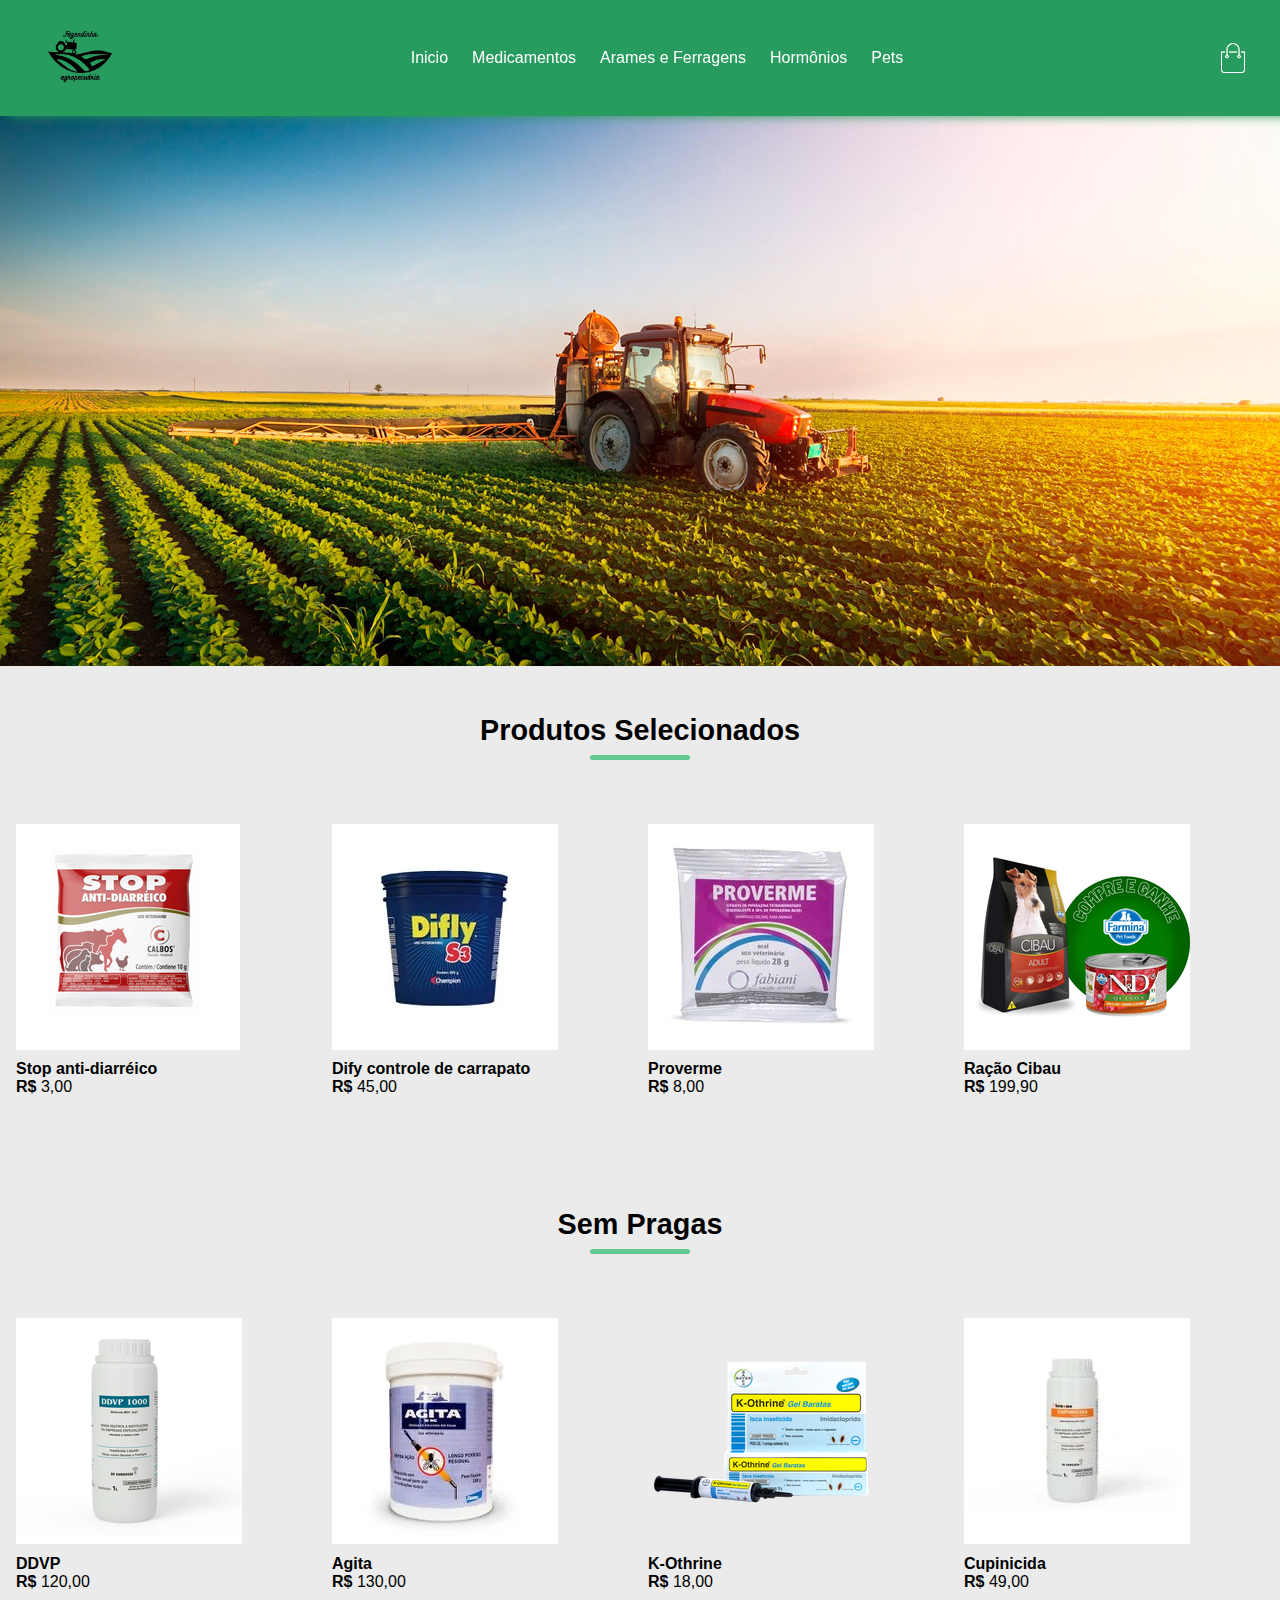
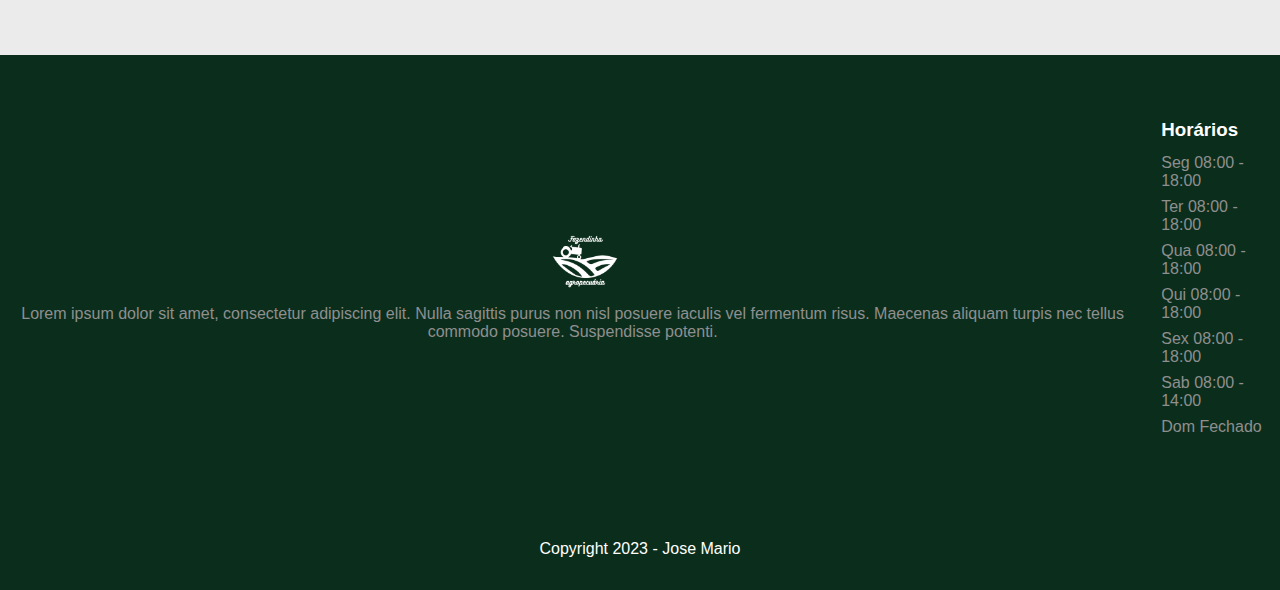
<file: index.html>
<!DOCTYPE html>
<html lang="pt-br">
<head>
    <meta charset="UTF-8">
    <meta name="viewport" content="width=device-width, initial-scale=1.0">
    <link rel="stylesheet" href="style.css">    
    <title>Fazendinha</title>
</head>
<body>
    <div class="navbar show-menu">
        <div class="header-inner-content">        
            <div class="logo">
                <img src="img/logo.png" alt="logo">
            </div>
            <nav>
                <ul>
                    <li><a href="index.html">Inicio</a></li>
                    <li><a href="medicamentos.html">Medicamentos</a></li>
                    <li><a href="arames.html">Arames e Ferragens</a></li>
                    <li><a href="horm.html">Hormônios</a></li>
                    <li><a href="pet.html">Pets</a></li>
                </ul>
            </nav>
            <div class="c-icones">
                <img src="img/cart.png">
                <img src="img/menu.png" class="menu-button">
            </div>
        </div>
    </div>

    <header>
    
    </header>

    <main>
        <div>
            <div class="page-inner-content">
                <h3 class="section-title">Produtos Selecionados</h3>
                <div class="subtitle-underline"></div>
                <div class="cols cols-4">
                    <div class="product">
                        <img src="img/produto1.jpg" alt="">
                        <p class="product-name">Stop anti-diarréico</p>
                        <p class="product-price"><span>R$</span> 3,00</p>
                    </div>
                    <div class="product">
                        <img src="img/produto2.jpg" alt="">
                        <p class="product-name">Dify controle de carrapato</p>
                        <p class="product-price"><span>R$</span> 45,00</p>
                    </div>
                    <div class="product">
                        <img src="img/produto3.jpg" alt="">
                        <p class="product-name">Proverme</p>
                        <p class="product-price"><span>R$</span> 8,00</p>
                    </div>
                    <div class="product">
                        <img src="img/produto4.jpg" alt="">
                        <p class="product-name">Ração Cibau</p>
                        <p class="product-price"><span>R$</span> 199,90</p>
                    </div>
                </div>
            </div>
            <div class="page-inner-content">
                <h3 class="section-title">Sem Pragas</h3>
                <div class="subtitle-underline"></div>
                <div class="cols cols-4">
                    <div class="product">
                        <img src="img/produto5.jpg" alt="">
                        <p class="product-name">DDVP</p>
                        <p class="product-price"><span>R$</span> 120,00</p>
                    </div>
                    <div class="product">
                        <img src="img/produto6.jpg" alt="">
                        <p class="product-name">Agita</p>
                        <p class="product-price"><span>R$</span> 130,00</p>
                    </div>
                    <div class="product">
                        <img src="img/produto7.jpg" alt="">
                        <p class="product-name">K-Othrine</p>
                        <p class="product-price"><span>R$</span> 18,00</p>
                    </div>
                    <div class="product">
                        <img src="img/produto8.jpg" alt="">
                        <p class="product-name">Cupinicida</p>
                        <p class="product-price"><span>R$</span> 49,00</p>
                    </div>
                </div>
            </div>
        </div>
    </main>
    <footer class="gray-background">
        <div class="page-inner-content footer-content">
            <div class="logo-footer">
                <div class="logo">
                    <img src="img/logo-footer.png" alt="logo">
                    <p>Lorem ipsum dolor sit amet, consectetur adipiscing elit. Nulla sagittis purus non nisl posuere iaculis vel fermentum risus. Maecenas aliquam turpis nec tellus commodo posuere. Suspendisse potenti.</p>
                </div>
            </div>
            <div class="links">
                <h3>Horários</h3>
                <ul>
                    <li>Seg 08:00 - 18:00</li>
                    <li>Ter 08:00 - 18:00</li>
                    <li>Qua 08:00 - 18:00</li>
                    <li>Qui 08:00 - 18:00</li>
                    <li>Sex 08:00 - 18:00</li>
                    <li>Sab 08:00 - 14:00</li>
                    <li>Dom Fechado</li>
                </ul>
            </div>
        </div>
        <hr class="page-inner-content">
        <div class="page-inner-content copy">
            <p>Copyright 2023 - Jose Mario</p>
        </div>
    </footer>

    <script>
        const navbar = document.querySelector(".navbar");
        const menubutton = document.querySelector(".menu-button");

        menubutton.addEventListener("click", () =>{
            navbar.classList.toggle("show-menu");
        });
    </script>
</body>
</html>
</file>
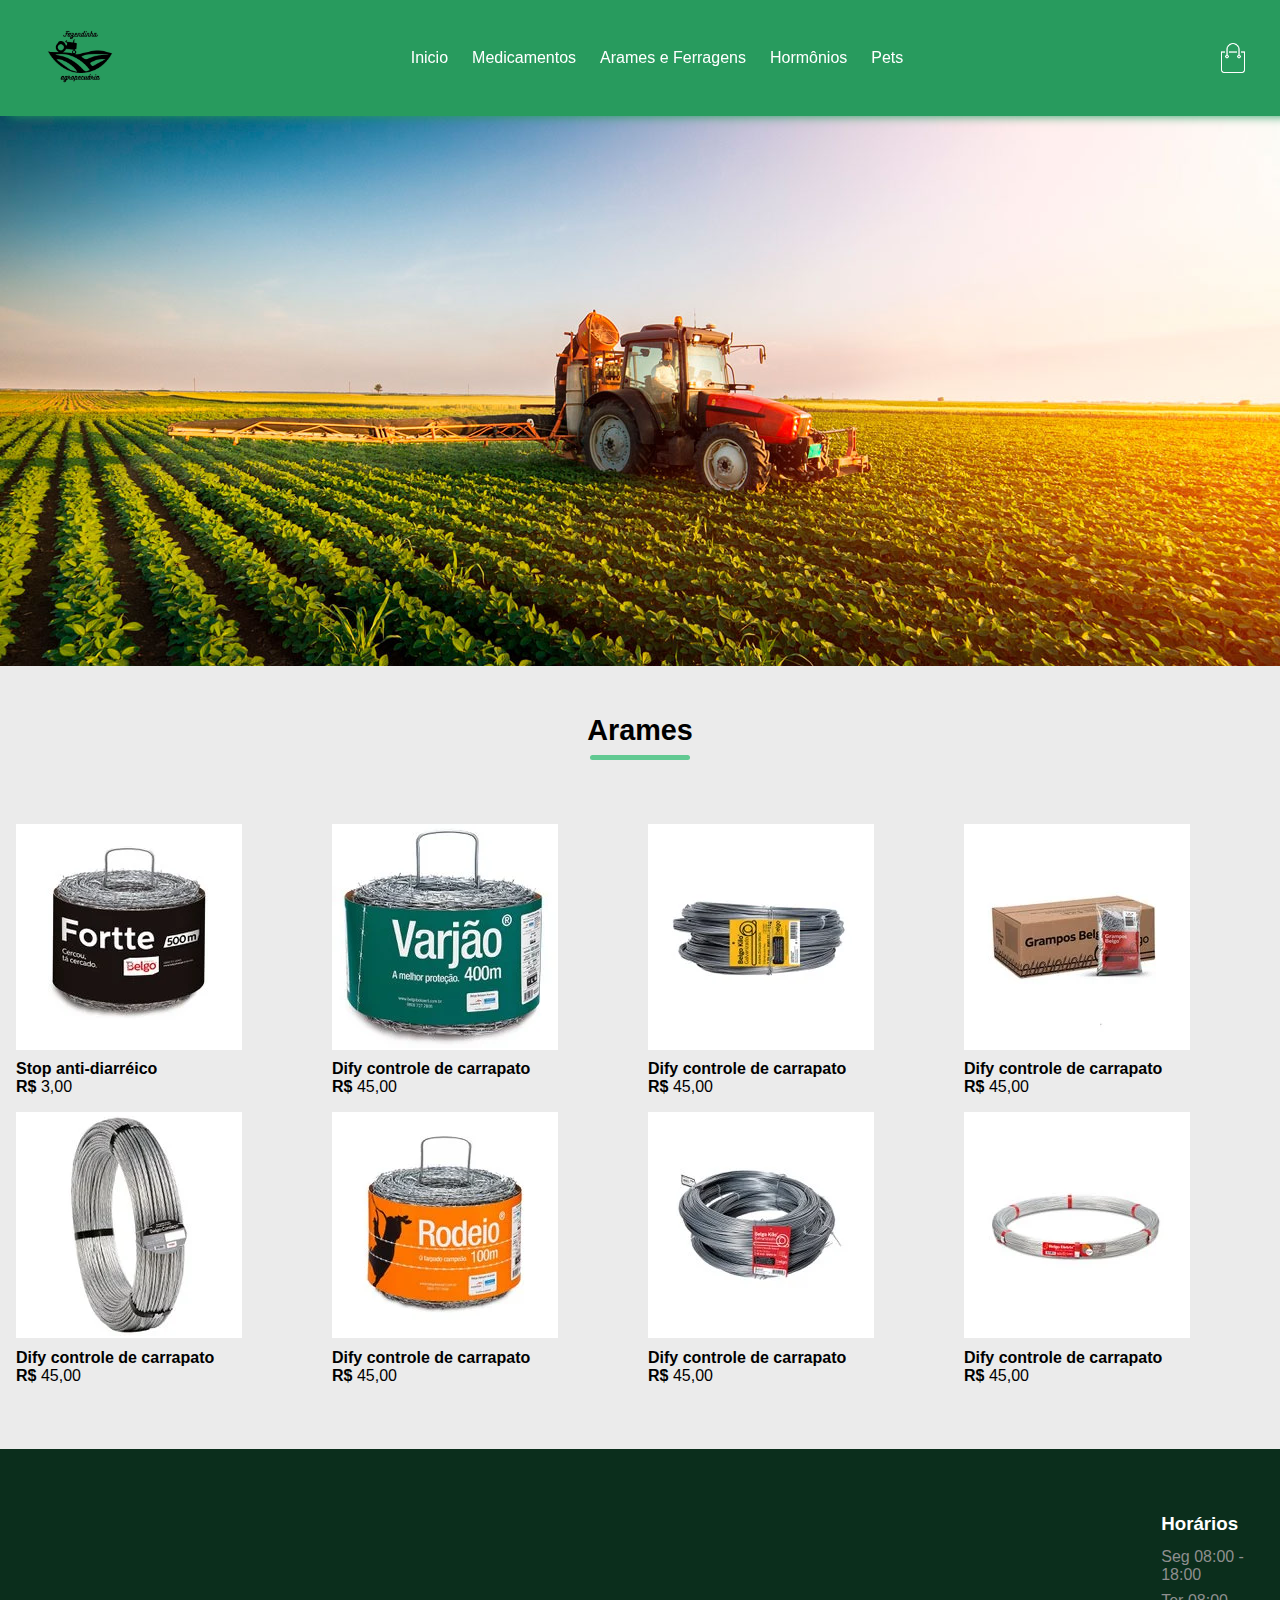
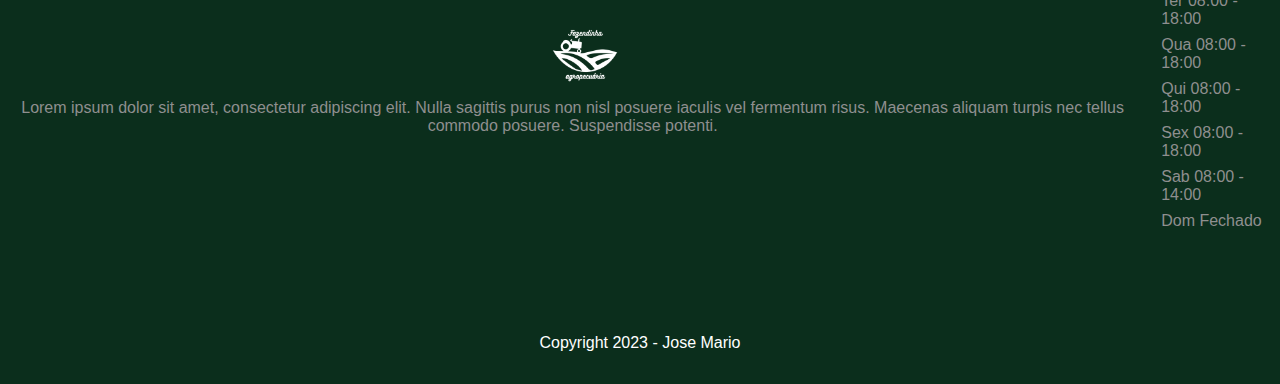
<file: arames.html>
<!DOCTYPE html>
<html lang="pt-br">
<head>
    <meta charset="UTF-8">
    <meta name="viewport" content="width=device-width, initial-scale=1.0">
    <link rel="stylesheet" href="style.css">    
    <title>Fazendinha</title>
</head>
<body>
    <div class="navbar show-menu">
        <div class="header-inner-content">        
            <div class="logo">
                <img src="img/logo.png" alt="logo">
            </div>
            <nav>
                <ul>
                    <li><a href="index.html">Inicio</a></li>
                    <li><a href="medicamentos.html">Medicamentos</a></li>
                    <li><a href="arames.html">Arames e Ferragens</a></li>
                    <li><a href="horm.html">Hormônios</a></li>
                    <li><a href="pet.html">Pets</a></li>
                </ul>
            </nav>
            <div class="c-icones">
                <img src="img/cart.png">
                <img src="img/menu.png" class="menu-button">
            </div>
        </div>
    </div>

    <header>
    
    </header>

    <main>
        <div>
            <div class="page-inner-content">
                <h3 class="section-title">Arames</h3>
                <div class="subtitle-underline"></div>
                <div class="cols cols-4">
                    <div class="product">
                        <img src="img/arame1.webp" alt="">
                        <p class="product-name">Stop anti-diarréico</p>
                        <p class="product-price"><span>R$</span> 3,00</p>
                    </div>
                    <div class="product">
                        <img src="img/arame2.webp" alt="">
                        <p class="product-name">Dify controle de carrapato</p>
                        <p class="product-price"><span>R$</span> 45,00</p>
                    </div>
                    <div class="product">
                        <img src="img/arame3.webp" alt="">
                        <p class="product-name">Dify controle de carrapato</p>
                        <p class="product-price"><span>R$</span> 45,00</p>
                    </div><div class="product">
                        <img src="img/arame4.webp" alt="">
                        <p class="product-name">Dify controle de carrapato</p>
                        <p class="product-price"><span>R$</span> 45,00</p>
                    </div><div class="product">
                        <img src="img/arame5.webp" alt="">
                        <p class="product-name">Dify controle de carrapato</p>
                        <p class="product-price"><span>R$</span> 45,00</p>
                    </div><div class="product">
                        <img src="img/arame6.webp" alt="">
                        <p class="product-name">Dify controle de carrapato</p>
                        <p class="product-price"><span>R$</span> 45,00</p>
                    </div><div class="product">
                        <img src="img/arame7.webp" alt="">
                        <p class="product-name">Dify controle de carrapato</p>
                        <p class="product-price"><span>R$</span> 45,00</p>
                    </div><div class="product">
                        <img src="img/arame8.webp" alt="">
                        <p class="product-name">Dify controle de carrapato</p>
                        <p class="product-price"><span>R$</span> 45,00</p>
                    </div>
                </div>
            </div>
        </div>
    </main>
    <footer class="gray-background">
        <div class="page-inner-content footer-content">
            <div class="logo-footer">
                <div class="logo">
                    <img src="img/logo-footer.png" alt="logo">
                    <p>Lorem ipsum dolor sit amet, consectetur adipiscing elit. Nulla sagittis purus non nisl posuere iaculis vel fermentum risus. Maecenas aliquam turpis nec tellus commodo posuere. Suspendisse potenti.</p>
                </div>
            </div>
            <div class="links">
                <h3>Horários</h3>
                <ul>
                    <li>Seg 08:00 - 18:00</li>
                    <li>Ter 08:00 - 18:00</li>
                    <li>Qua 08:00 - 18:00</li>
                    <li>Qui 08:00 - 18:00</li>
                    <li>Sex 08:00 - 18:00</li>
                    <li>Sab 08:00 - 14:00</li>
                    <li>Dom Fechado</li>
                </ul>
            </div>
        </div>
        <hr class="page-inner-content">
        <div class="page-inner-content copy">
            <p>Copyright 2023 - Jose Mario</p>
        </div>
    </footer>

    <script>
        const navbar = document.querySelector(".navbar");
        const menubutton = document.querySelector(".menu-button");

        menubutton.addEventListener("click", () =>{
            navbar.classList.toggle("show-menu");
        });
    </script>
</body>
</html>
</file>
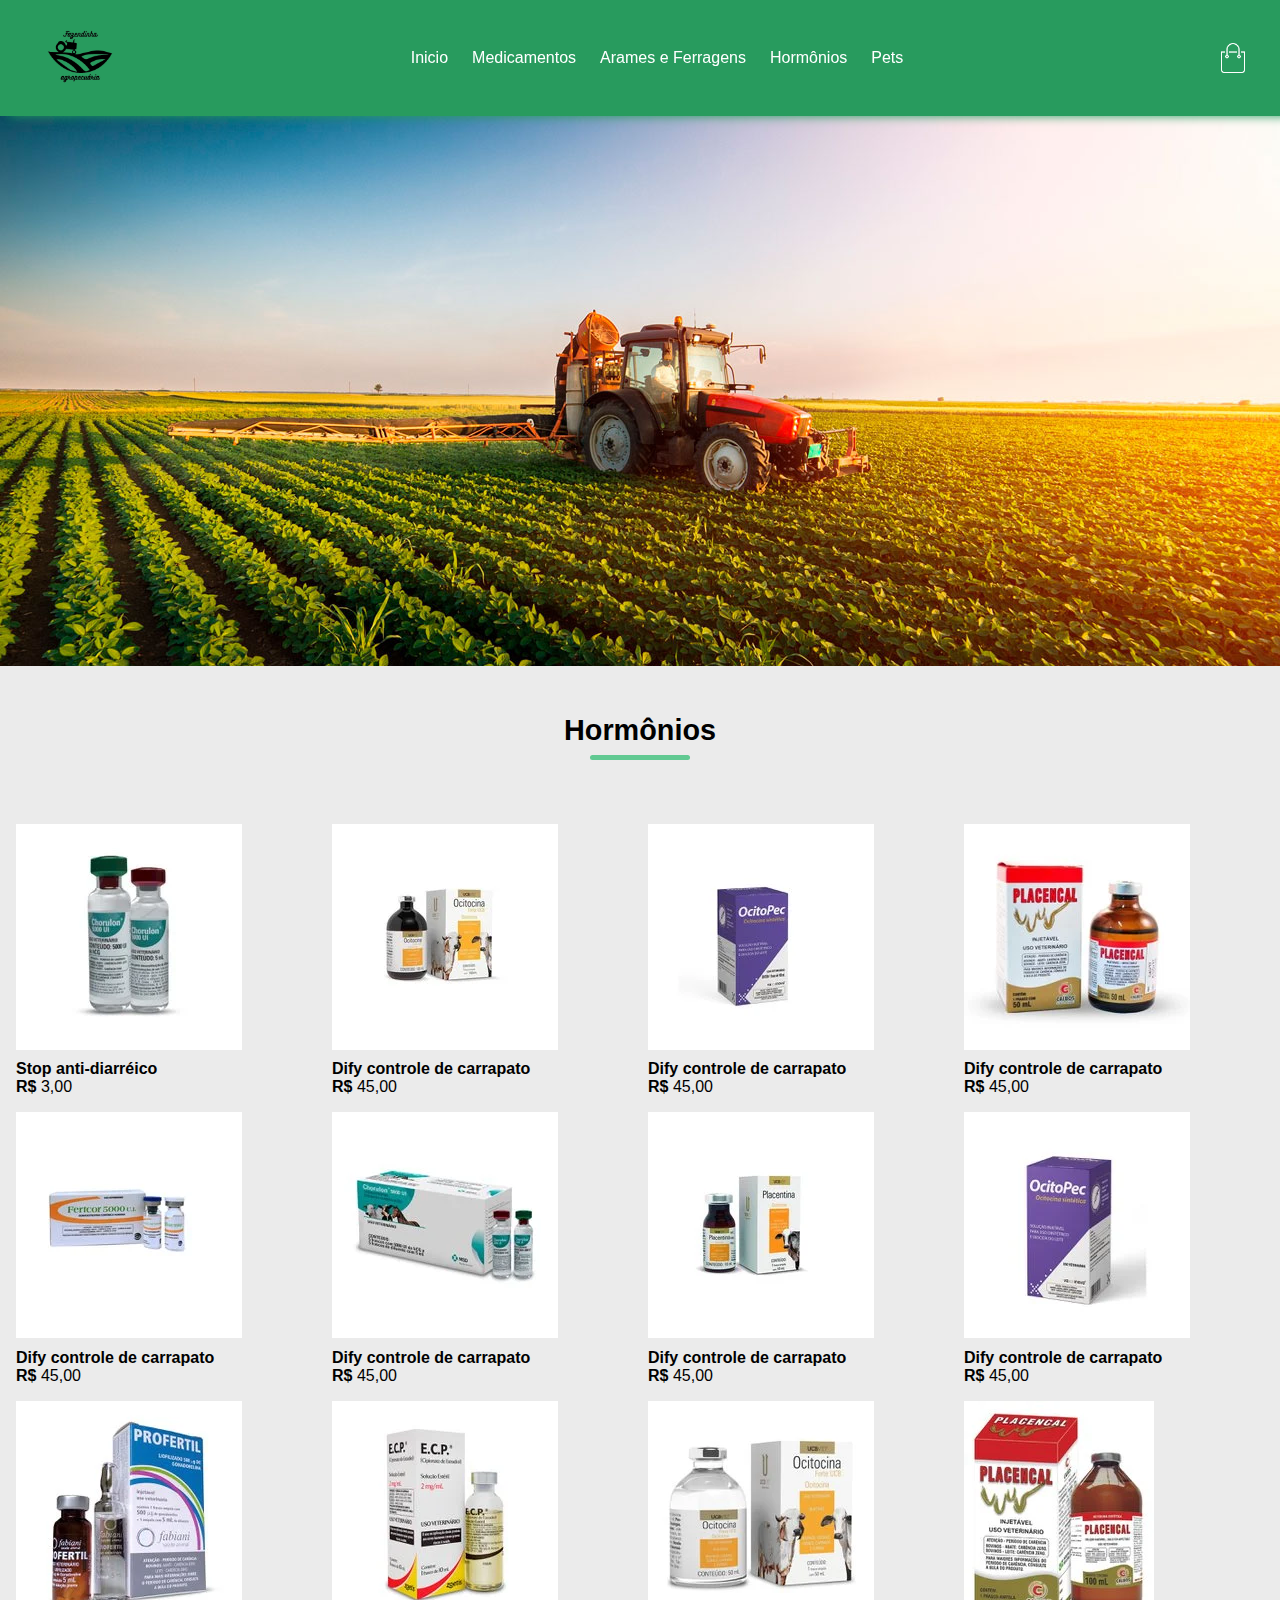
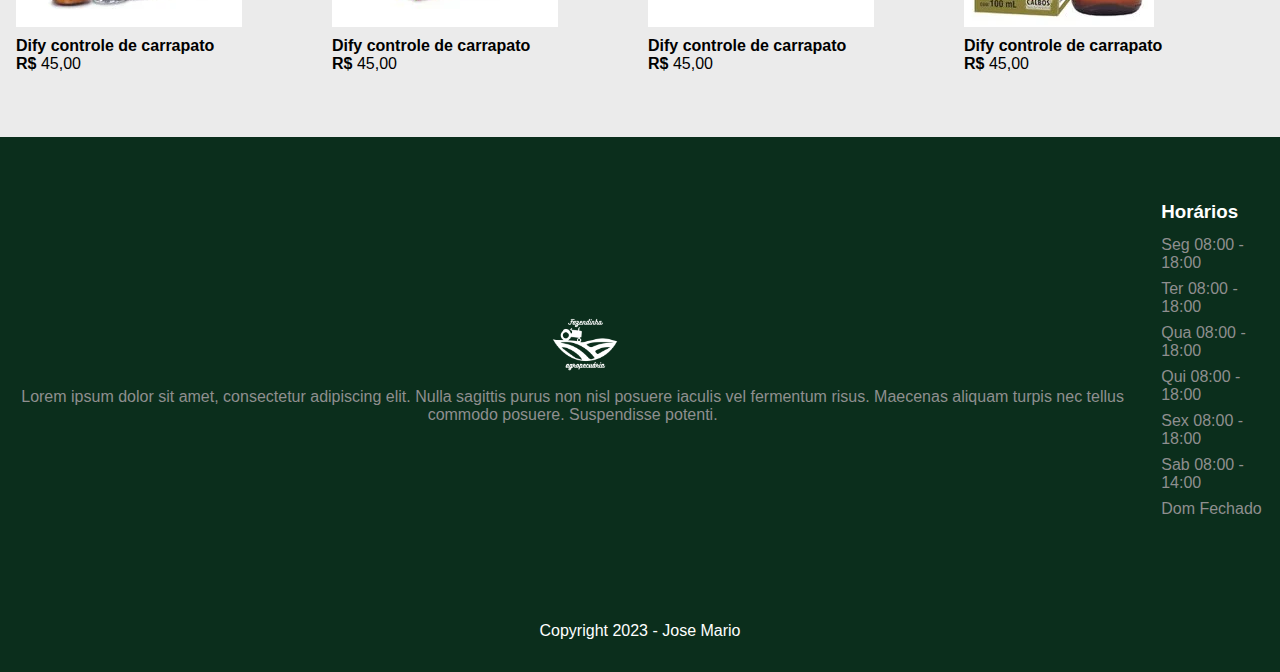
<file: horm.html>
<!DOCTYPE html>
<html lang="pt-br">
<head>
    <meta charset="UTF-8">
    <meta name="viewport" content="width=device-width, initial-scale=1.0">
    <link rel="stylesheet" href="style.css">    
    <title>Fazendinha</title>
</head>
<body>
    <div class="navbar show-menu">
        <div class="header-inner-content">        
            <div class="logo">
                <img src="img/logo.png" alt="logo">
            </div>
            <nav>
                <ul>
                    <li><a href="index.html">Inicio</a></li>
                    <li><a href="medicamentos.html">Medicamentos</a></li>
                    <li><a href="arames.html">Arames e Ferragens</a></li>
                    <li><a href="horm.html">Hormônios</a></li>
                    <li><a href="pet.html">Pets</a></li>
                </ul>
            </nav>
            <div class="c-icones">
                <img src="img/cart.png">
                <img src="img/menu.png" class="menu-button">
            </div>
        </div>
    </div>

    <header>
    
    </header>

    <main>
        <div>
            <div class="page-inner-content">
                <h3 class="section-title">Hormônios</h3>
                <div class="subtitle-underline"></div>
                <div class="cols cols-4">
                    <div class="product">
                        <img src="img/horm1.webp" alt="">
                        <p class="product-name">Stop anti-diarréico</p>
                        <p class="product-price"><span>R$</span> 3,00</p>
                    </div>
                    <div class="product">
                        <img src="img/horm2.webp" alt="">
                        <p class="product-name">Dify controle de carrapato</p>
                        <p class="product-price"><span>R$</span> 45,00</p>
                    </div>
                    <div class="product">
                        <img src="img/horm3.webp" alt="">
                        <p class="product-name">Dify controle de carrapato</p>
                        <p class="product-price"><span>R$</span> 45,00</p>
                    </div><div class="product">
                        <img src="img/horm4.webp" alt="">
                        <p class="product-name">Dify controle de carrapato</p>
                        <p class="product-price"><span>R$</span> 45,00</p>
                    </div><div class="product">
                        <img src="img/horm5.webp" alt="">
                        <p class="product-name">Dify controle de carrapato</p>
                        <p class="product-price"><span>R$</span> 45,00</p>
                    </div><div class="product">
                        <img src="img/horm6.webp" alt="">
                        <p class="product-name">Dify controle de carrapato</p>
                        <p class="product-price"><span>R$</span> 45,00</p>
                    </div><div class="product">
                        <img src="img/horm7.webp" alt="">
                        <p class="product-name">Dify controle de carrapato</p>
                        <p class="product-price"><span>R$</span> 45,00</p>
                    </div><div class="product">
                        <img src="img/horm8.webp" alt="">
                        <p class="product-name">Dify controle de carrapato</p>
                        <p class="product-price"><span>R$</span> 45,00</p>
                    </div>
                    <div class="product">
                        <img src="img/horm9.webp" alt="">
                        <p class="product-name">Dify controle de carrapato</p>
                        <p class="product-price"><span>R$</span> 45,00</p>
                    </div><div class="product">
                        <img src="img/horm10.webp" alt="">
                        <p class="product-name">Dify controle de carrapato</p>
                        <p class="product-price"><span>R$</span> 45,00</p>
                    </div>
                    <div class="product">
                        <img src="img/horm11.webp" alt="">
                        <p class="product-name">Dify controle de carrapato</p>
                        <p class="product-price"><span>R$</span> 45,00</p>
                    </div><div class="product">
                        <img src="img/horm12.webp" alt="">
                        <p class="product-name">Dify controle de carrapato</p>
                        <p class="product-price"><span>R$</span> 45,00</p>
                    </div>
                </div>
            </div>
        </div>
    </main>
    <footer class="gray-background">
        <div class="page-inner-content footer-content">
            <div class="logo-footer">
                <div class="logo">
                    <img src="img/logo-footer.png" alt="logo">
                    <p>Lorem ipsum dolor sit amet, consectetur adipiscing elit. Nulla sagittis purus non nisl posuere iaculis vel fermentum risus. Maecenas aliquam turpis nec tellus commodo posuere. Suspendisse potenti.</p>
                </div>
            </div>
            <div class="links">
                <h3>Horários</h3>
                <ul>
                    <li>Seg 08:00 - 18:00</li>
                    <li>Ter 08:00 - 18:00</li>
                    <li>Qua 08:00 - 18:00</li>
                    <li>Qui 08:00 - 18:00</li>
                    <li>Sex 08:00 - 18:00</li>
                    <li>Sab 08:00 - 14:00</li>
                    <li>Dom Fechado</li>
                </ul>
            </div>
        </div>
        <hr class="page-inner-content">
        <div class="page-inner-content copy">
            <p>Copyright 2023 - Jose Mario</p>
        </div>
    </footer>

    <script>
        const navbar = document.querySelector(".navbar");
        const menubutton = document.querySelector(".menu-button");

        menubutton.addEventListener("click", () =>{
            navbar.classList.toggle("show-menu");
        });
    </script>
</body>
</html>
</file>
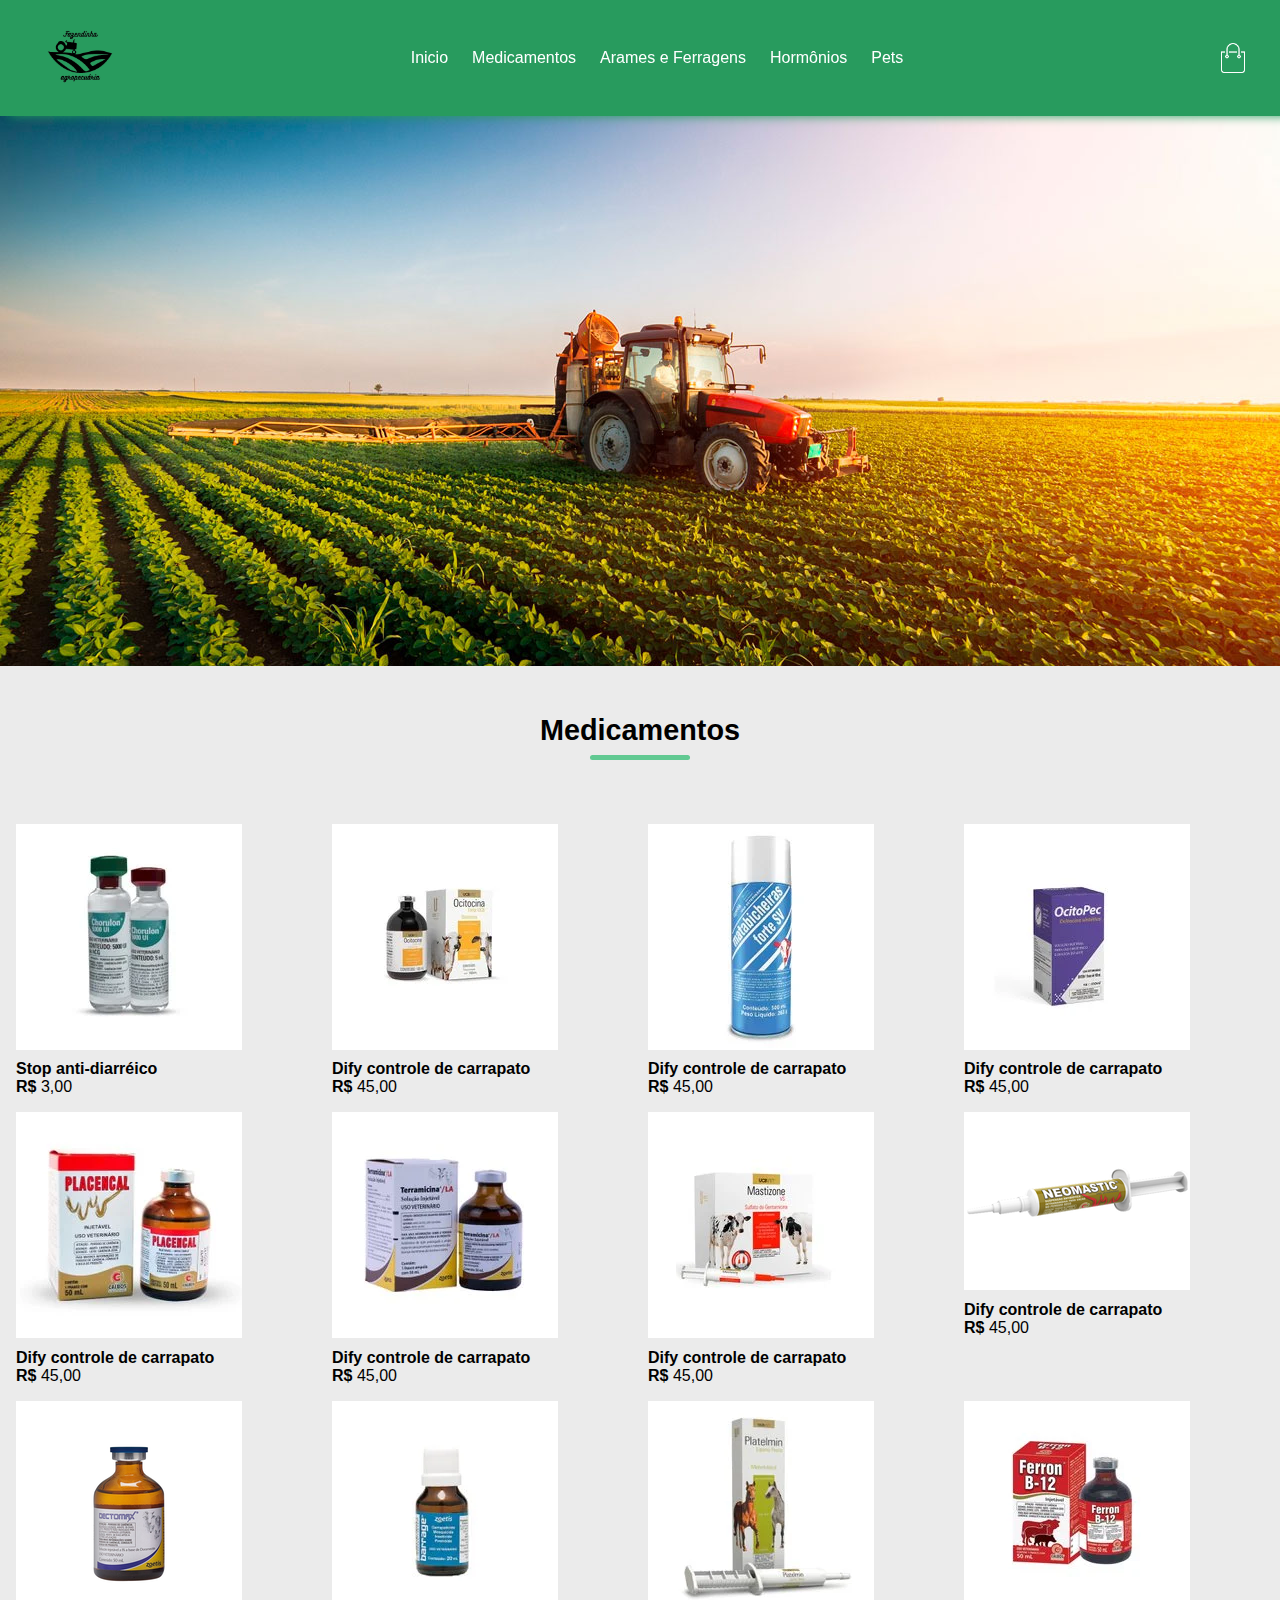
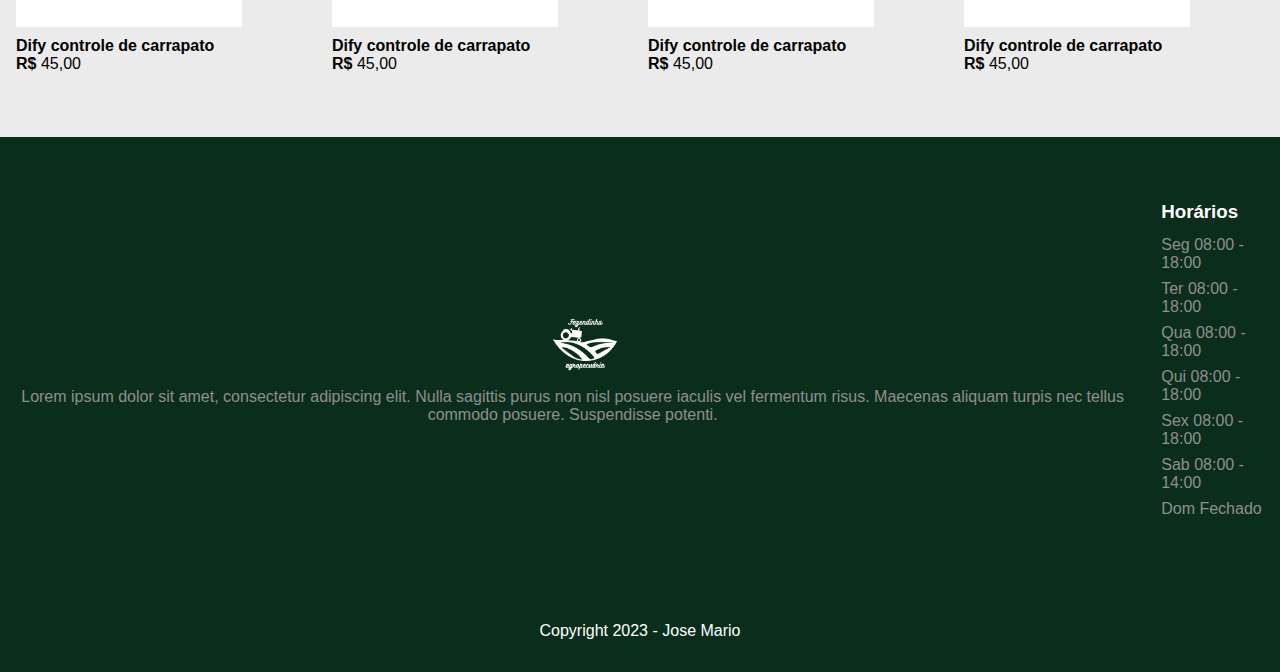
<file: medicamentos.html>
<!DOCTYPE html>
<html lang="pt-br">
<head>
    <meta charset="UTF-8">
    <meta name="viewport" content="width=device-width, initial-scale=1.0">
    <link rel="stylesheet" href="style.css">    
    <title>Fazendinha</title>
</head>
<body>
    <div class="navbar show-menu">
        <div class="header-inner-content">        
            <div class="logo">
                <img src="img/logo.png" alt="logo">
            </div>
            <nav>
                <ul>
                    <li><a href="index.html">Inicio</a></li>
                    <li><a href="medicamentos.html">Medicamentos</a></li>
                    <li><a href="arames.html">Arames e Ferragens</a></li>
                    <li><a href="horm.html">Hormônios</a></li>
                    <li><a href="pet.html">Pets</a></li>
                </ul>
            </nav>
            <div class="c-icones">
                <img src="img/cart.png">
                <img src="img/menu.png" class="menu-button">
            </div>
        </div>
    </div>

    <header>
    
    </header>

    <main>
        <div>
            <div class="page-inner-content">
                <h3 class="section-title">Medicamentos</h3>
                <div class="subtitle-underline"></div>
                <div class="cols cols-4">
                    <div class="product">
                        <img src="img/medicamento1.webp" alt="">
                        <p class="product-name">Stop anti-diarréico</p>
                        <p class="product-price"><span>R$</span> 3,00</p>
                    </div>
                    <div class="product">
                        <img src="img/medicamento2.webp" alt="">
                        <p class="product-name">Dify controle de carrapato</p>
                        <p class="product-price"><span>R$</span> 45,00</p>
                    </div>
                    <div class="product">
                        <img src="img/medicamento3.webp" alt="">
                        <p class="product-name">Dify controle de carrapato</p>
                        <p class="product-price"><span>R$</span> 45,00</p>
                    </div><div class="product">
                        <img src="img/medicamento4.webp" alt="">
                        <p class="product-name">Dify controle de carrapato</p>
                        <p class="product-price"><span>R$</span> 45,00</p>
                    </div><div class="product">
                        <img src="img/medicamento5.webp" alt="">
                        <p class="product-name">Dify controle de carrapato</p>
                        <p class="product-price"><span>R$</span> 45,00</p>
                    </div><div class="product">
                        <img src="img/medicamento6.webp" alt="">
                        <p class="product-name">Dify controle de carrapato</p>
                        <p class="product-price"><span>R$</span> 45,00</p>
                    </div><div class="product">
                        <img src="img/medicamento7.webp" alt="">
                        <p class="product-name">Dify controle de carrapato</p>
                        <p class="product-price"><span>R$</span> 45,00</p>
                    </div><div class="product">
                        <img src="img/medicamento8.webp" alt="">
                        <p class="product-name">Dify controle de carrapato</p>
                        <p class="product-price"><span>R$</span> 45,00</p>
                    </div><div class="product">
                        <img src="img/medicamento9.webp" alt="">
                        <p class="product-name">Dify controle de carrapato</p>
                        <p class="product-price"><span>R$</span> 45,00</p>
                    </div><div class="product">
                        <img src="img/medicamento10.webp" alt="">
                        <p class="product-name">Dify controle de carrapato</p>
                        <p class="product-price"><span>R$</span> 45,00</p>
                    </div><div class="product">
                        <img src="img/medicamento11.webp" alt="">
                        <p class="product-name">Dify controle de carrapato</p>
                        <p class="product-price"><span>R$</span> 45,00</p>
                    </div><div class="product">
                        <img src="img/medicamento12.webp" alt="">
                        <p class="product-name">Dify controle de carrapato</p>
                        <p class="product-price"><span>R$</span> 45,00</p>
                    </div>
                </div>
            </div>
        </div>
    </main>
    <footer class="gray-background">
        <div class="page-inner-content footer-content">
            <div class="logo-footer">
                <div class="logo">
                    <img src="img/logo-footer.png" alt="logo">
                    <p>Lorem ipsum dolor sit amet, consectetur adipiscing elit. Nulla sagittis purus non nisl posuere iaculis vel fermentum risus. Maecenas aliquam turpis nec tellus commodo posuere. Suspendisse potenti.</p>
                </div>
            </div>
            <div class="links">
                <h3>Horários</h3>
                <ul>
                    <li>Seg 08:00 - 18:00</li>
                    <li>Ter 08:00 - 18:00</li>
                    <li>Qua 08:00 - 18:00</li>
                    <li>Qui 08:00 - 18:00</li>
                    <li>Sex 08:00 - 18:00</li>
                    <li>Sab 08:00 - 14:00</li>
                    <li>Dom Fechado</li>
                </ul>
            </div>
        </div>
        <hr class="page-inner-content">
        <div class="page-inner-content copy">
            <p>Copyright 2023 - Jose Mario</p>
        </div>
    </footer>

    <script>
        const navbar = document.querySelector(".navbar");
        const menubutton = document.querySelector(".menu-button");

        menubutton.addEventListener("click", () =>{
            navbar.classList.toggle("show-menu");
        });
    </script>
</body>
</html>
</file>
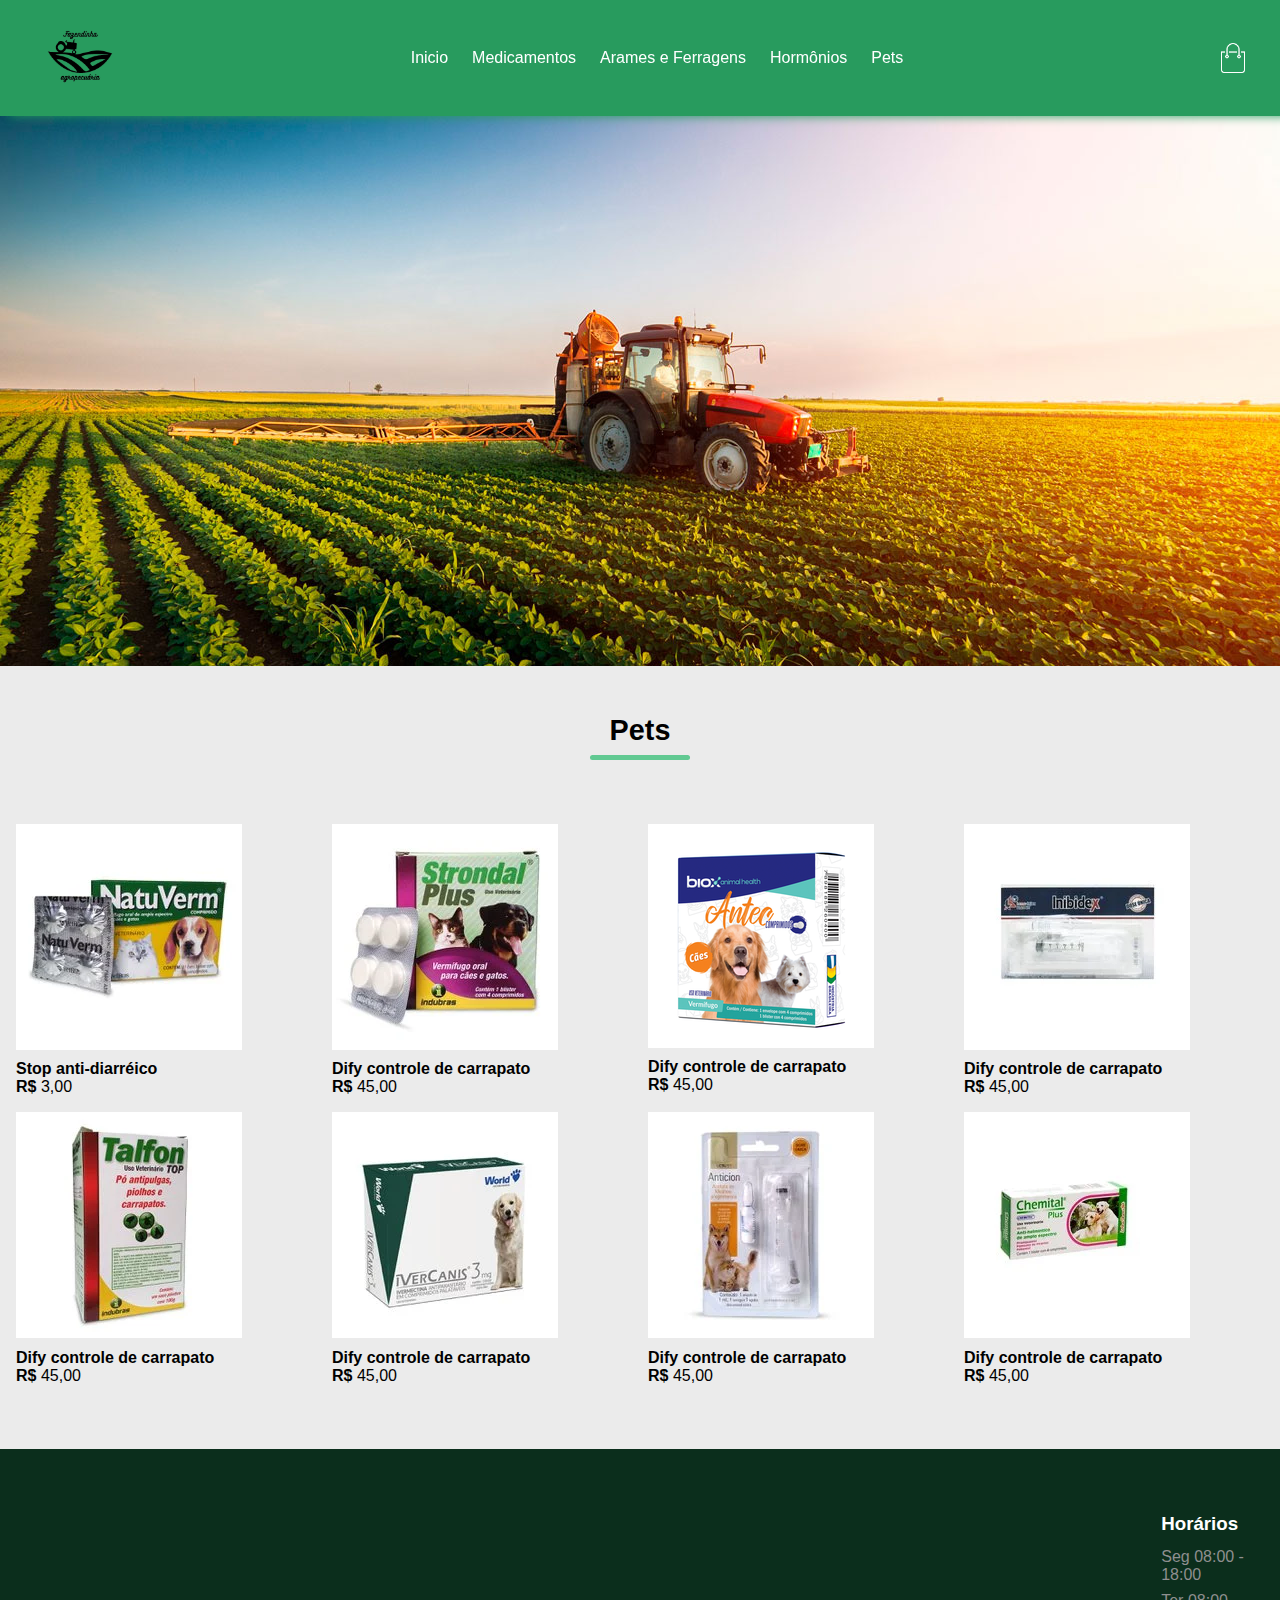
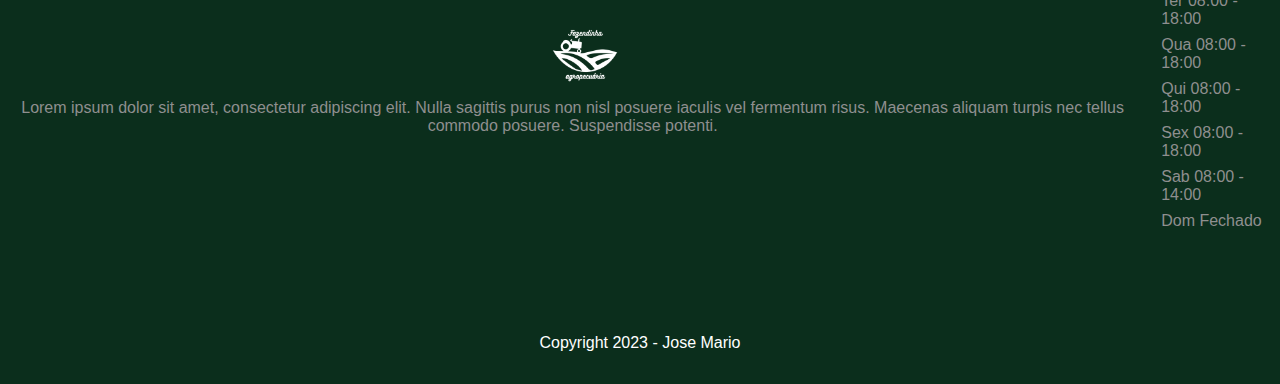
<file: pet.html>
<!DOCTYPE html>
<html lang="pt-br">
<head>
    <meta charset="UTF-8">
    <meta name="viewport" content="width=device-width, initial-scale=1.0">
    <link rel="stylesheet" href="style.css">    
    <title>Fazendinha</title>
</head>
<body>
    <div class="navbar show-menu">
        <div class="header-inner-content">        
            <div class="logo">
                <img src="img/logo.png" alt="logo">
            </div>
            <nav>
                <ul>
                    <li><a href="index.html">Inicio</a></li>
                    <li><a href="medicamentos.html">Medicamentos</a></li>
                    <li><a href="arames.html">Arames e Ferragens</a></li>
                    <li><a href="horm.html">Hormônios</a></li>
                    <li><a href="pet.html">Pets</a></li>
                </ul>
            </nav>
            <div class="c-icones">
                <img src="img/cart.png">
                <img src="img/menu.png" class="menu-button">
            </div>
        </div>
    </div>

    <header>
    
    </header>

    <main>
        <div>
            <div class="page-inner-content">
                <h3 class="section-title">Pets</h3>
                <div class="subtitle-underline"></div>
                <div class="cols cols-4">
                    <div class="product">
                        <img src="img/pet1.webp" alt="">
                        <p class="product-name">Stop anti-diarréico</p>
                        <p class="product-price"><span>R$</span> 3,00</p>
                    </div>
                    <div class="product">
                        <img src="img/pet2.webp" alt="">
                        <p class="product-name">Dify controle de carrapato</p>
                        <p class="product-price"><span>R$</span> 45,00</p>
                    </div>
                    <div class="product">
                        <img src="img/pet3.webp" alt="">
                        <p class="product-name">Dify controle de carrapato</p>
                        <p class="product-price"><span>R$</span> 45,00</p>
                    </div><div class="product">
                        <img src="img/pet4.webp" alt="">
                        <p class="product-name">Dify controle de carrapato</p>
                        <p class="product-price"><span>R$</span> 45,00</p>
                    </div><div class="product">
                        <img src="img/pet5.webp" alt="">
                        <p class="product-name">Dify controle de carrapato</p>
                        <p class="product-price"><span>R$</span> 45,00</p>
                    </div><div class="product">
                        <img src="img/pet6.webp" alt="">
                        <p class="product-name">Dify controle de carrapato</p>
                        <p class="product-price"><span>R$</span> 45,00</p>
                    </div><div class="product">
                        <img src="img/pet7.webp" alt="">
                        <p class="product-name">Dify controle de carrapato</p>
                        <p class="product-price"><span>R$</span> 45,00</p>
                    </div><div class="product">
                        <img src="img/pet8.webp" alt="">
                        <p class="product-name">Dify controle de carrapato</p>
                        <p class="product-price"><span>R$</span> 45,00</p>
                    </div>
                </div>
            </div>
        </div>
    </main>
    <footer class="gray-background">
        <div class="page-inner-content footer-content">
            <div class="logo-footer">
                <div class="logo">
                    <img src="img/logo-footer.png" alt="logo">
                    <p>Lorem ipsum dolor sit amet, consectetur adipiscing elit. Nulla sagittis purus non nisl posuere iaculis vel fermentum risus. Maecenas aliquam turpis nec tellus commodo posuere. Suspendisse potenti.</p>
                </div>
            </div>
            <div class="links">
                <h3>Horários</h3>
                <ul>
                    <li>Seg 08:00 - 18:00</li>
                    <li>Ter 08:00 - 18:00</li>
                    <li>Qua 08:00 - 18:00</li>
                    <li>Qui 08:00 - 18:00</li>
                    <li>Sex 08:00 - 18:00</li>
                    <li>Sab 08:00 - 14:00</li>
                    <li>Dom Fechado</li>
                </ul>
            </div>
        </div>
        <hr class="page-inner-content">
        <div class="page-inner-content copy">
            <p>Copyright 2023 - Jose Mario</p>
        </div>
    </footer>

    <script>
        const navbar = document.querySelector(".navbar");
        const menubutton = document.querySelector(".menu-button");

        menubutton.addEventListener("click", () =>{
            navbar.classList.toggle("show-menu");
        });
    </script>
</body>
</html>
</file>
<file: style.css>
*{
    margin: 0;
    box-sizing: border-box;
    padding: 0;
    border: none;
}

body{
    font-family: Arial, Helvetica, sans-serif;
}

.background{
    background-image: url(img/banner.jpg);
    background-repeat: no-repeat;
    background-position: center;
    background-size: cover;
    width: 100%;
    height: 100vh;
}


.logo img{
    width: 80px;
    height: auto;
    margin-left: 1.5rem;
}

.header-inner-content{
    max-width: 1300px;
    margin-left: auto;
    margin-right: auto;
}

.navbar{
    background-color: #289B5E;
    padding: 1rem;
    position: sticky;
    top: 0;
    box-shadow: 10px 0px 10px #289B5E;
    z-index: 99;
}

.navbar>div{
    display: flex;
    align-items: center;
    justify-content: space-between;
    position: relative;
}

nav ul{
    display: flex;
    list-style: none;
    align-items: center;

}

.c-icones{
    display: flex;
    align-items: center;
}

.c-icones img{
    width: 30px;
    cursor: pointer;
}

.c-icones img:first-child{
    margin-right: 1rem;
}

nav ul li{
    color: #fff;
    margin-right: 1.5rem;
    cursor: pointer;
}

nav ul li a{
    color: #fff;
    text-decoration: none;
}

nav ul li:hover{
    transform: translateY(-5px);
    transition: all 0.2s;
    font-weight: bold;
}

.menu-button{
    display: none;
}

header{
    background: no-repeat center/cover url("img/banner.jpg");
    height: calc(100vh - 350px);
}

@media (max-width: 800px){
    .logo img{
        width: 50px;
        height: auto;
        margin-left: 1.5rem;
    }

    .menu-button{
        display: block;
    }

    nav{
        position: absolute;
        background-color: #289B5E;
        width: 100%;
        top: 46px;
        display: none;
    }

    nav ul{
        flex-direction: column;
    }

    nav ul li{
        text-align: center;
        padding: 0.8rem;
    }

    .show-menu nav{
        display: block;
    }
}

main{
    background-color: #ebebeb;
}

.page-inner-content{
    max-width: 1280px;
    margin: 0 auto;
}

.cols{
    display: grid;
    justify-content: space-evenly;
    padding: 4rem 1rem;
}




.cols-4{
    grid-template-columns: repeat(4, 1fr);
    gap: 1rem;
}

.cols>*{
    cursor: pointer;
    transition: all 0.2s;
}

.cols>*:hover{
    transform: translateY(-5px);
}

.section-title{
    text-align: center;
    padding-top: 3rem;
    font-size: 1.8rem;
}

.subtitle-underline{
    width: 100px;
    height: 5px;
    background: #61c992;
    border-radius: 9999px;
    margin: 8px auto 0 auto;
}

.product-name{
    font-weight: 600;
    margin-top: 0.4rem;
}

.product-price span{
    font-weight: 600;
}

@media (max-width: 800px){
    .section-title{
        font-size: 1rem;
    }

    .cols-4{
        grid-template-columns: repeat(2, 1fr);
    }
}

.gray-background{
    background-color: #0b2e1c;
}

.footer-content{
    display: flex;
    align-items: center;
    color: #8f8f8f;
    padding: 4rem 1rem;
    gap: 2rem;
}

.logo-footer{
    text-align: center;
}

.links h3{
    margin-bottom: 0.8rem;
    color: #fff;
}

.links ul{
    list-style: none;
}

.links ul li{
    margin-bottom: 0.5rem;
    
}

.copy{
    color: #fff;
    padding: 2rem 0;
    text-align: center;
}
</file>
